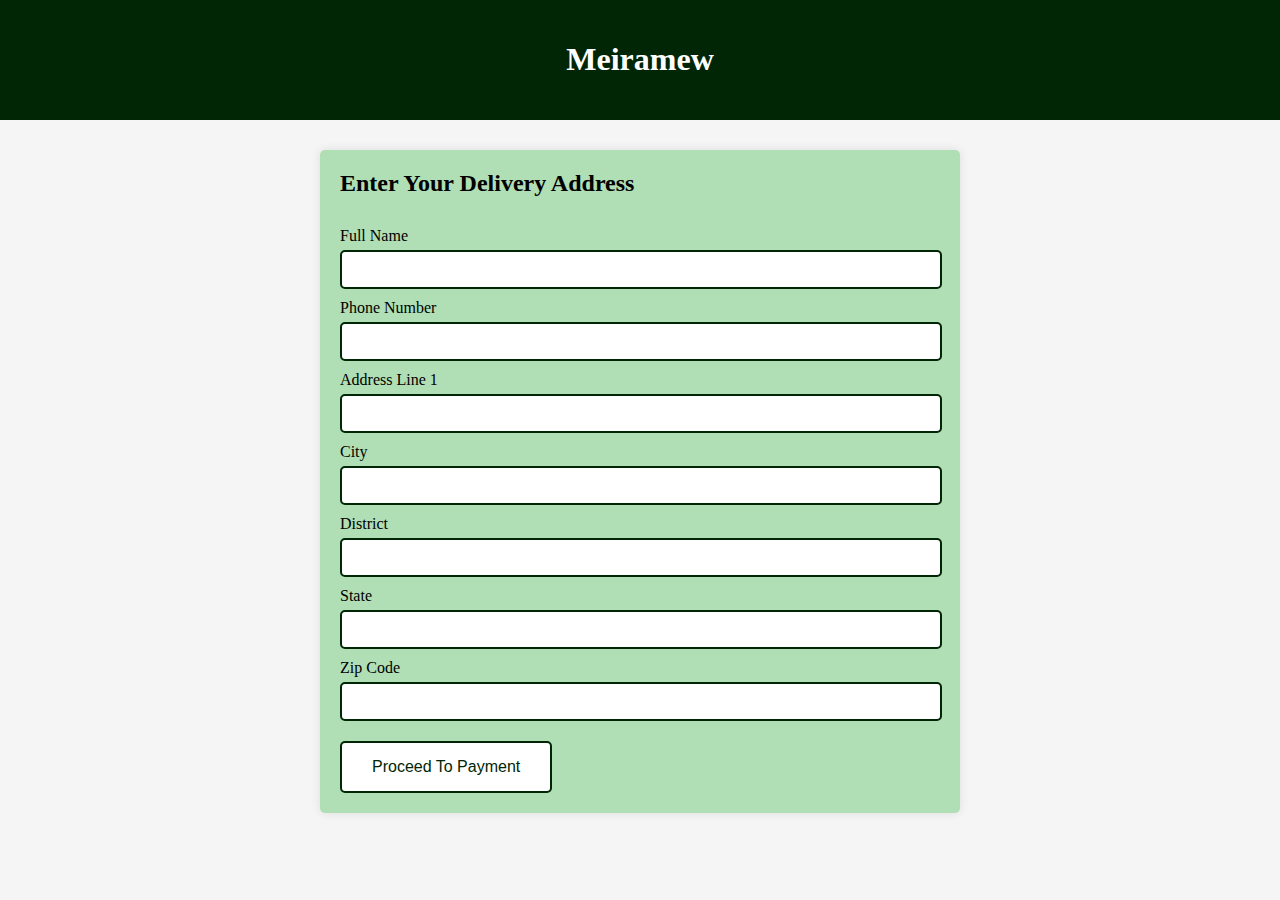
<file: address.html>
<!DOCTYPE html>
<html lang="en">
<head>
    <meta charset="UTF-8">
    <meta name="viewport" content="width=device-width, initial-scale=1.0">
    <title>Delivery Address - Meiramew</title>
    <link rel="stylesheet" href="address.css"> <!-- Link to external CSS file -->
</head>
<body>
    <header>
        <h1>Meiramew</h1> <!-- Main header with the website name -->
    </header>
    <main>
        <section class="delivery-form-section">
            <h2>Enter Your Delivery Address</h2> <!-- Section heading -->
            <form id="delivery-form"> <!-- Delivery address form -->
                <label for="full-name">Full Name</label>
                <input type="text" id="full-name" name="full-name" required> <!-- Input field for full name -->
                
                <label for="phone-number">Phone Number</label>
                <input type="tel" id="phone-number" name="phone-number" required> <!-- Input field for phone number -->
                
                <label for="address-line1">Address Line 1</label>
                <input type="text" id="address-line1" name="address-line1" required> <!-- Input field for address line 1 -->
                
                <!-- Additional input fields for address details -->
                
                <label for="city">City</label>
                <input type="text" id="city" name="city" required> <!-- Input field for city -->
                
                <label for="state">District</label>
                <input type="text" id="district" name="district" required> <!-- Input field for district -->

                <label for="state">State</label>
                <input type="text" id="state" name="state" required> <!-- Input field for state -->
                
                <label for="zip-code">Zip Code</label>
                <input type="text" id="zip-code" name="zip-code" required> <!-- Input field for zip code -->
                
                <a href="payment.html">
                    <button type="button" id="confirm-order-btn">Proceed To Payment</button> <!-- Button to confirm order -->
                </a>
            </form>
        </section>
    </main>
    <script>
        // JavaScript code to handle form submission
        document.addEventListener('DOMContentLoaded', () => {
            const confirmOrderButton = document.getElementById('confirm-order-btn'); // Get reference to the confirm order button
            
            confirmOrderButton.addEventListener('click', () => {
                const form = document.getElementById('delivery-form'); // Get reference to the delivery form
                if (form.checkValidity()) { // Check if the form is valid
                    // Typically, you would send the form data to your server here
                    alert('Proceed To Payment'); // Display confirmation message
                    // Redirect to order summary or confirmation page
                    window.location.href = 'order_summary.html'; // Adjust the URL as necessary
                } else {
                    form.reportValidity(); // Display validation errors if the form is invalid
                }
            });
        });
    </script>
</body>
</html>
</file>
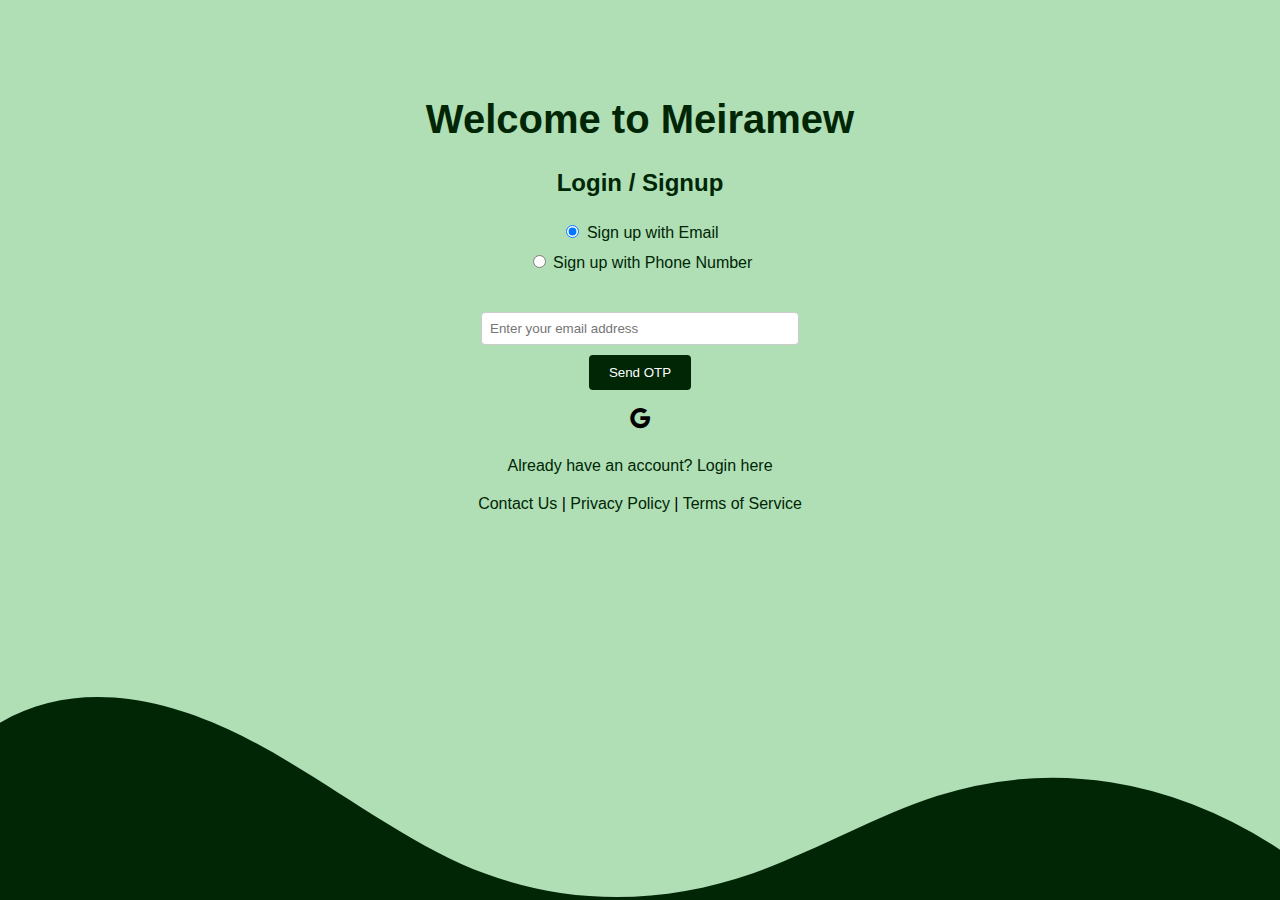
<file: loginsignup.html>
<!DOCTYPE html>
<html lang="en">
<head>
    <meta charset="UTF-8">
    <meta name="viewport" content="width=device-width, initial-scale=1.0">
    <link href='https://unpkg.com/boxicons@2.1.4/css/boxicons.min.css' rel='stylesheet'>
    <title>Login / Signup Meiramew</title>
    <link rel="stylesheet" href="loginsignup.css"> <!-- Link to the external CSS file -->
</head>
<body>
    <!-- Custom shape divider at the bottom -->
    <div class="custom-shape-divider-bottom-1718637309">
        <svg data-name="Layer 1" xmlns="http://www.w3.org/2000/svg" viewBox="0 0 1200 120" preserveAspectRatio="none">
            <path d="M321.39,56.44c58-10.79,114.16-30.13,172-41.86,82.39-16.72,168.19-17.73,250.45-.39C823.78,31,906.67,72,985.66,92.83c70.05,18.48,146.53,26.09,214.34,3V0H0V27.35A600.21,600.21,0,0,0,321.39,56.44Z" class="shape-fill"></path>
        </svg>
    </div>

    <!-- Main container for the login/signup content -->
    <div class="container">
        <h1>Welcome to Meiramew</h1> <!-- Main heading -->
        <h2>Login / Signup</h2> <!-- Subheading -->

        <!-- Signup form -->
        <form action="#" method="post" id="signupForm">
            <fieldset>
                <!-- Radio buttons to choose signup method -->
                <div class="radio-group">
                    <input type="radio" id="emailSignup" name="signupMethod" value="email" checked>
                    <label for="emailSignup">Sign up with Email</label>
                </div>
                <div class="radio-group">
                    <input type="radio" id="phoneSignup" name="signupMethod" value="phone">
                    <label for="phoneSignup">Sign up with Phone Number</label>
                </div>
            </fieldset>
            
            <!-- Email signup section -->
            <div id="emailSection" class="input-section">
                <input type="email" id="email" name="email" required placeholder="Enter your email address">
                <button type="button" id="sendEmailOTP">Send OTP</button>
            </div>
            
            <!-- Phone signup section (hidden by default) -->
            <div id="phoneSection" class="input-section" style="display:none;">
                <input type="tel" id="phone" name="phone" required placeholder="Enter your phone number">
                <button type="button" id="sendPhoneOTP">Send OTP</button>
            </div>
            
            <!-- OTP verification section (hidden by default) -->
            <div id="otpSection" class="input-section" style="display:none;">
                <input type="text" id="otp" name="otp" required placeholder="Enter the OTP sent to your email/phone">
                <button type="submit" id="verifyOTP">Verify</button>
            </div>
        </form>
        <div class="icon-container">
            <i class='bx bxl-google'></i>
        </div>

        <!-- Link to login page if the user already has an account -->
        <div class="login-link">
            <p>Already have an account? <a href="login-page-url">Login here</a></p>
        </div>

        <!-- Footer with additional links -->
        <div class="footer">
            <a href="#">Contact Us</a> | <a href="#">Privacy Policy</a> | <a href="#">Terms of Service</a>
        </div>
    </div>

    <!-- JavaScript for handling form interactions -->
    <script>
        document.addEventListener("DOMContentLoaded", function() {
            const emailSignup = document.getElementById("emailSignup");
            const phoneSignup = document.getElementById("phoneSignup");
            const emailSection = document.getElementById("emailSection");
            const phoneSection = document.getElementById("phoneSection");
            const otpSection = document.getElementById("otpSection");
            const sendEmailOTP = document.getElementById("sendEmailOTP");
            const sendPhoneOTP = document.getElementById("sendPhoneOTP");

            // Show email section if email signup is selected
            emailSignup.addEventListener("change", function() {
                if (emailSignup.checked) {
                    emailSection.style.display = "block";
                    phoneSection.style.display = "none";
                }
            });

            // Show phone section if phone signup is selected
            phoneSignup.addEventListener("change", function() {
                if (phoneSignup.checked) {
                    phoneSection.style.display = "block";
                    emailSection.style.display = "none";
                }
            });

            // Show OTP section when sending email OTP
            sendEmailOTP.addEventListener("click", function() {
                // Implement email OTP sending logic
                // For demo purposes, assume it's sent
                otpSection.style.display = "block";
            });

            // Show OTP section when sending phone OTP
            sendPhoneOTP.addEventListener("click", function() {
                // Implement phone OTP sending logic
                // For demo purposes, assume it's sent
                otpSection.style.display = "block";
            });
        });
    </script>
</body>
</html>
</file>
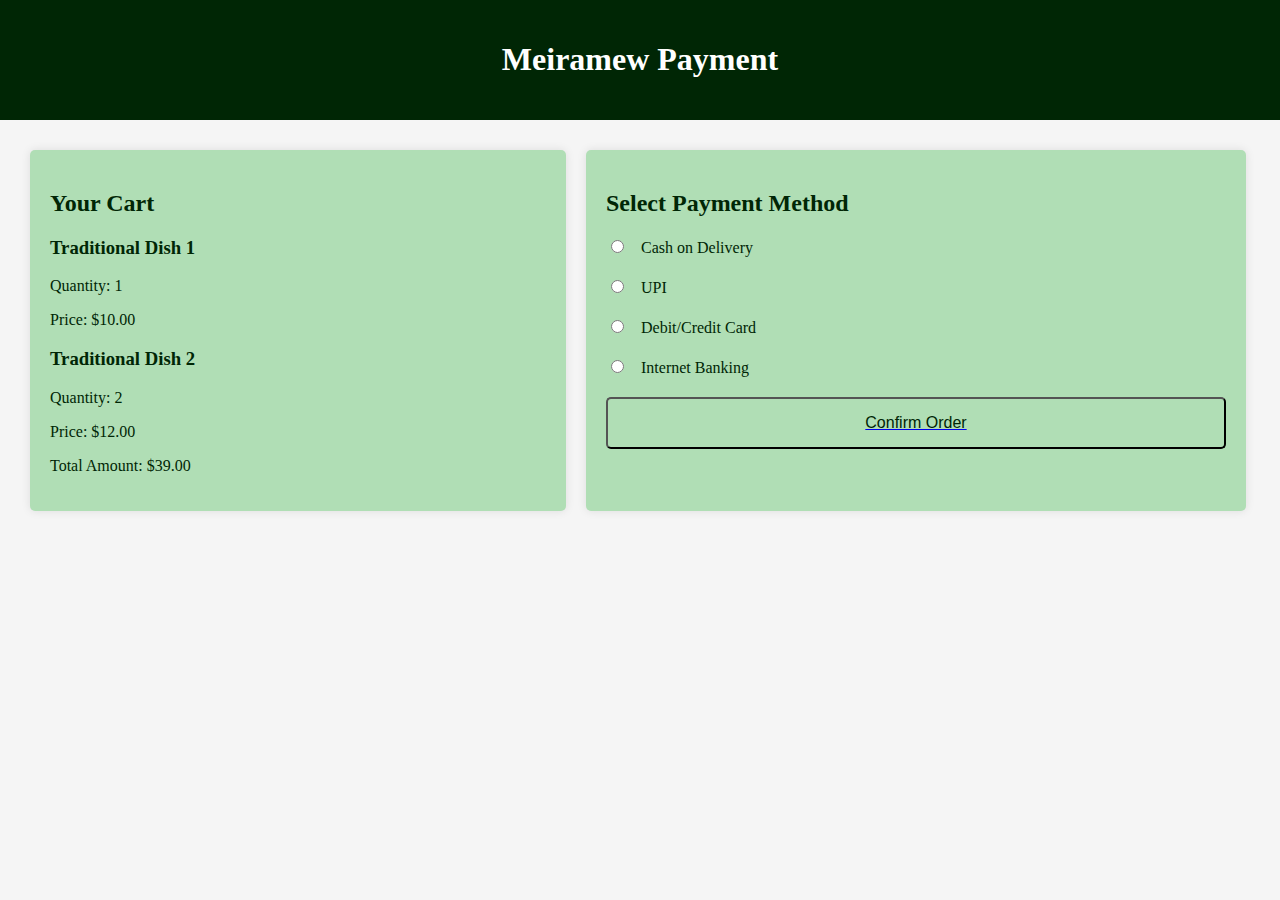
<file: payment.html>
<!DOCTYPE html>
<html lang="en">
<head>
    <meta charset="UTF-8">
    <meta name="viewport" content="width=device-width, initial-scale=1.0">
    <title>Payment - Meiramew</title>
    <link rel="stylesheet" href="payment.css">
</head>
<body>
    <header>
        <h1>Meiramew Payment</h1>
    </header>
    <main>
        <section class="cart-summary">
            <h2>Your Cart</h2>
            <div class="cart-items">
                <!-- Cart items will be dynamically added here -->
            </div>
            <p>Total Amount: $<span id="total-amount">0.00</span></p>
        </section>
        <section class="payment-options">
            <h2>Select Payment Method</h2>
            <div class="payment-method">
                <input type="radio" id="cod" name="payment-method" value="cod">
                <label for="cod">Cash on Delivery</label>
            </div>
            <div class="payment-method">
                <input type="radio" id="upi" name="payment-method" value="upi">
                <label for="upi">UPI</label>
                <div class="payment-details" id="upi-details">
                    <button onclick="openUPIApp()">Pay with UPI</button>
                </div>
            </div>
            <div class="payment-method">
                <input type="radio" id="card" name="payment-method" value="card">
                <label for="card">Debit/Credit Card</label>
                <div class="payment-details" id="card-details">
                    <input type="text" placeholder="Card Number" required>
                    <input type="text" placeholder="Name on Card" required>
                    <input type="text" placeholder="Expiry Date (MM/YY)" required>
                    <input type="text" placeholder="CVV" required>
                </div>
            </div>
            <div class="payment-method">
                <input type="radio" id="netbanking" name="payment-method" value="netbanking">
                <label for="netbanking">Internet Banking</label>
                <div class="payment-details" id="netbanking-details">
                    <select required>
                        <option value="" disabled selected>Select Bank</option>
                        <option value="bank1">Bank 1</option>
                        <option value="bank2">Bank 2</option>
                        <option value="bank3">Bank 3</option>
                    </select>
                    <input type="text" placeholder="Account Number" required>
                    <input type="text" placeholder="IFSC Code" required>
                </div>
            </div>
            <a href="thankyou.html"><button id="confirm-btn">Confirm Order</button></a>
        </section>
    </main>
    <script>
        document.addEventListener('DOMContentLoaded', () => {
    const cartItemsContainer = document.querySelector('.cart-items');
    const totalAmountElement = document.getElementById('total-amount');
    const deliveryFee = 5.00; // Assuming a fixed delivery fee for simplicity
    let cartTotal = 0.00; // Placeholder for cart total

    const cartItems = [
        {
            id: 1,
            name: 'Traditional Dish 1',
            price: 10.00,
            quantity: 1,
            imgSrc: 'https://via.placeholder.com/300'
        },
        {
            id: 2,
            name: 'Traditional Dish 2',
            price: 12.00,
            quantity: 2,
            imgSrc: 'https://via.placeholder.com/300'
        }
    ];

    const renderCartItems = () => {
        cartItemsContainer.innerHTML = '';
        cartTotal = 0;
        cartItems.forEach(item => {
            const cartItem = document.createElement('div');
            cartItem.className = 'cart-item';
            cartItem.innerHTML = `
                <div class="cart-item-details">
                    <h3>${item.name}</h3>
                    <p>Quantity: ${item.quantity}</p>
                    <p>Price: $${item.price.toFixed(2)}</p>
                </div>
            `;
            cartItemsContainer.appendChild(cartItem);
            cartTotal += item.price * item.quantity;
        });
        totalAmountElement.textContent = (cartTotal + deliveryFee).toFixed(2);
    };

    document.querySelectorAll('input[name="payment-method"]').forEach(radio => {
        radio.addEventListener('change', () => {
            document.querySelectorAll('.payment-details').forEach(detail => {
                detail.style.display = 'none';
            });
            const selectedMethod = document.querySelector('input[name="payment-method"]:checked').value;
            if (selectedMethod !== 'cod') {
                document.getElementById(`${selectedMethod}-details`).style.display = 'block';
            }
        });
    });

    document.getElementById('confirm-btn').addEventListener('click', () => {
        // Implement navigation to the delivery address page here
        alert('Proceeding to delivery address');
    });

    window.openUPIApp = () => {
        // This function should open the UPI app
        // Example for demonstration purposes
        alert('Opening UPI app');
    };

    renderCartItems();
});

    </script>
</body>
</html>
</file>
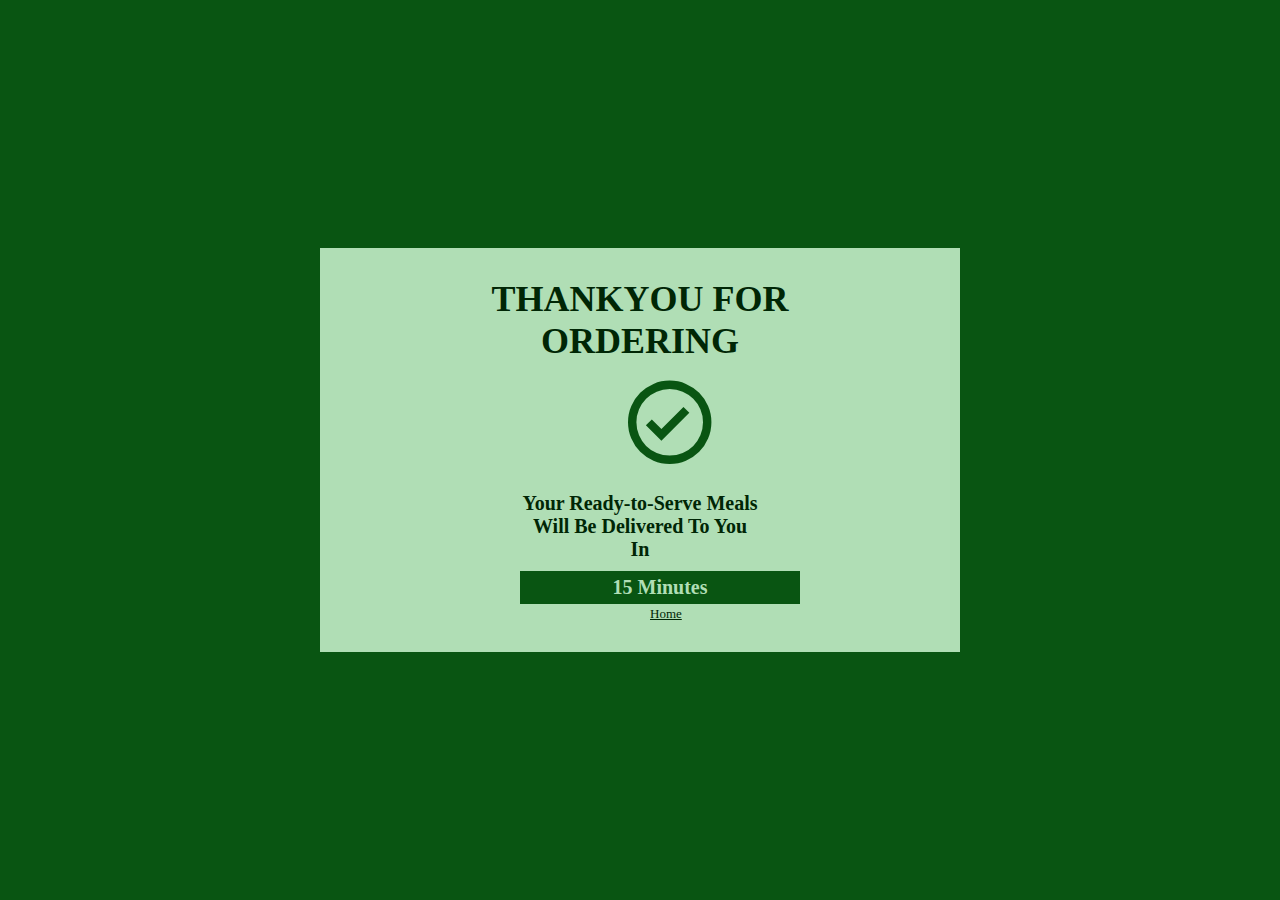
<file: thankyou.html>
<!DOCTYPE html>
<html lang="en">
<head>
    <meta charset="UTF-8">
    <meta name="viewport" content="width=device-width, initial-scale=1.0">
    <link rel="stylesheet" href="thankyou.css">
    <link href='https://unpkg.com/boxicons@2.1.4/css/boxicons.min.css' rel='stylesheet'>
    <title>Mei | Ramew</title>
</head>
<body>
    <div class="container">
        <h1>THANKYOU FOR <br>ORDERING</h1>
        <i class='bx bx-check-circle'></i>
        <h2>Your Ready-to-Serve Meals<br> Will Be Delivered To You <br>In</h2>
        <h3>15 Minutes</h3>
        <a href="">Home</a>
    </div>
</body>
</html>
</file>
<file: address.css>
/* Global styles */
body {
    font-family: Lato; /* Set the font family for the entire document */
    margin: 0; /* Remove default margin */
    padding: 0; /* Remove default padding */
    background: #f5f5f5; /* Set background color */
}

/* Header styles */
header {
    background-color: #002605; /* Dark green background */
    color: white; /* White text color */
    padding: 20px; /* Padding around header content */
    text-align: center; /* Center align text */
}

/* Main content styles */
main {
    display: flex; /* Use flexbox for layout */
    justify-content: center; /* Center align flex items horizontally */
    align-items: center; /* Center align flex items vertically */
    padding: 20px; /* Padding around main content */
}

/* Delivery form section styles */
.delivery-form-section {
    background: #b0deb5; /* Light green background */
    padding: 20px; /* Padding inside the section */
    margin: 10px; /* Margin around the section */
    border-radius: 5px; /* Rounded corners */
    box-shadow: 0 0 10px rgba(0, 0, 0, 0.1); /* Shadow effect */
    width: 100%; /* Full width */
    max-width: 600px; /* Maximum width */
}

.delivery-form-section h2 {
    margin-top: 0; /* Remove top margin for h2 within delivery form section */
}

/* Delivery form styles */
#delivery-form {
    display: flex; /* Use flexbox for form layout */
    flex-direction: column; /* Arrange form items vertically */
}

#delivery-form label {
    margin-top: 10px; /* Top margin for form labels */
}

#delivery-form input {
    padding: 10px; /* Padding inside input fields */
    margin-top: 5px; /* Top margin for input fields */
    border: 2px solid #002605; /* Dark green border */
    border-radius: 5px; /* Rounded corners for inputs */
    width: calc(100% - 22px); /* Adjust width to fit within padding and border */
}

/* Confirm order button styles */
#confirm-order-btn {
    padding: 15px 30px; /* Padding inside button */
    background: white; /* White background */
    color: #002605; /* Dark green text color */
    border: 2px solid #002605; /* Dark green border */
    cursor: pointer; /* Pointer cursor on hover */
    font-size: 1em; /* Font size */
    margin-top: 20px; /* Top margin for button */
    border-radius: 5px; /* Rounded corners */
    align-self: center; /* Center align button horizontally */
 
}

#confirm-order-btn:hover {
    background-color: #002605; /* Dark green background on hover */
    color: #b0deb5; /* Light green text color on hover */
    transition: background-color 0.3s ease; /* Smooth background color transition */
}

/* Responsive layout for screens up to 768px */
@media (max-width: 768px) {
    main {
        flex-direction: column; /* Stack main content vertically on smaller screens */
    }

    .delivery-form-section {
        width: 100%; /* Full width for delivery form section on smaller screens */
    }
}
</file>
<file: loginsignup.css>
/* Set the default font family and background color for the body element, 
   remove default margin and padding */
   body {
    font-family: Lato, sans-serif;
    background-color: #b0deb5;
    margin: 0;
    padding: 0;
}

/* Style the main container with a maximum width, center it with auto margins, 
   and apply background color and padding */
.container {
    max-width: 500px;
    margin: 50px auto;
    background-color: #b0deb5;
    padding: 20px;
}

/* Center-align headings and set their color */
h1, h2, h3 {
    text-align: center;
    color: #002605;
}

/* Set the font size for h1 headings */
h1 {
    font-size: 2.5em;
}

/* Center-align the form and add margin to the top */
form {
    text-align: center;
    margin-top: 20px;
}

/* Remove the border and add bottom margin for fieldsets */
fieldset {
    border: none;
    margin-bottom: 20px;
}

/* Add bottom margin and set color for radio button groups */
.radio-group {
    margin-bottom: 10px;
    color: #002605;
}

/* Style the input sections with flexbox for vertical alignment and centering */
.input-section {
    display: flex;
    flex-direction: column;
    align-items: center;
    margin-bottom: 10px;
    color: #002605;
}

/* Add bottom margin to labels inside input sections */
.input-section label {
    margin-bottom: 5px;
}

/* Style text, email, and telephone input fields with padding, margins, width, 
   border, and border-radius */
input[type="email"],
input[type="tel"],
input[type="text"] {
    padding: 8px;
    margin-bottom: 10px;
    width: 100%;
    max-width: 300px;
    border: 1px solid #ccc;
    border-radius: 4px;
}

/* Style the button with padding, background color, text color, border-radius, 
   and add a transition for hover effect */
button {
    padding: 10px 20px;
    background-color: #002605;
    color: #fff;
    border: none;
    border-radius: 4px;
    cursor: pointer;
    transition: background-color 0.3s ease;
}

/* Change button background color on hover */
button:hover {
    background-color: #0056b3;
}
.icon-container {
    display: flex;
    justify-content: center;
    align-items: center;
}

.icon-container i {
    font-size: 1.7em; /* Adjust the font size as needed */
    padding: 5px;
}
.icon-container i:hover{
    color: #b0deb5;
    background-color: #002605;
    border-radius: 50%;
    cursor: pointer;
    transition: background-color 0.5s ease;
    
}
/* Center-align the login link and add top margin */
.login-link {
    text-align: center;
    margin-top: 20px;
    color: #002605;
}

/* Style links inside the login link section, remove underline by default */
.login-link a {
    color: #002605;
    text-decoration: none;
}

/* Underline links on hover */
.login-link a:hover {
    text-decoration: underline;
}

/* Center-align footer text and add top margin */
.footer {
    text-align: center;
    margin-top: 20px;
}

/* Style links inside the footer, remove underline by default */
.footer a {
    text-decoration: none;
    color: #002605;
}

/* Underline footer links on hover */
.footer a:hover {
    text-decoration: underline;
}

/* Position the custom shape divider at the bottom, rotate it 180 degrees */
.custom-shape-divider-bottom-1718637309 {
    position: absolute;
    bottom: 0;
    left: 0;
    width: 100%;
    overflow: hidden;
    line-height: 0;
    transform: rotate(180deg);
}

/* Set the SVG properties for the custom shape divider */
.custom-shape-divider-bottom-1718637309 svg {
    position: relative;
    display: block;
    width: calc(100% + 1.3px);
    height: 221px;
}

/* Set the fill color for the custom shape */
.custom-shape-divider-bottom-1718637309 .shape-fill {
    fill: #002605;
}

/* Media query for responsive design adjustments on screens smaller than 600px */
@media (max-width: 600px) {
    /* Reduce the margin and padding for the container */
    .container {
        margin: 20px;
        padding: 10px;
    }

    /* Reduce the font size for headings */
    h1, h2, h3 {
        font-size: 1.5em;
    }

    /* Make the button full-width with adjusted padding */
    button {
        width: 100%;
        max-width: 300px;
        padding: 12px;
    }
}
</file>
<file: payment.css>
body {
    font-family: Lato;
    margin: 0;
    padding: 0;
    background: #f5f5f5;
}

header {
    background-color: #002605;
    color: white;
    padding: 20px;
    text-align: center;
}

main {
    display: flex;
    padding: 20px;
}

.cart-summary, .payment-options {
    background: #b0deb5;
    color: #002605;
    padding: 20px;
    margin: 10px;
    border-radius: 5px;
    box-shadow: 0 0 10px rgba(0, 0, 0, 0.1);
}

.cart-summary {
    width: 40%;
}

.payment-options {
    width: 50%;
}

.payment-method {
    margin-bottom: 20px;
}

.payment-method label {
    margin-left: 10px;
}

.payment-details {
    display: none;
    margin-top: 10px;
}

.payment-details input, .payment-details select {
    display: block;
    width: 100%;
    margin: 5px 0;
    padding: 10px;
    border: 1px solid #ddd;
    border-radius: 5px;
}

#confirm-btn {
    padding: 15px 30px;
    background: #b0deb5;
    color: #002605;
    border: 2px soliod #002605;
    cursor: pointer;
    font-size: 1em;
    margin-top: 20px;
    border-radius: 5px;
    display: block;
    width: 100%;
}
#confirm-btn:hover{
    background-color: #002605;
    color: #b0deb5;
    transition: background-color 0.3s ease;
}

@media (max-width: 768px) {
    main {
        flex-direction: column;
    }

    .cart-summary, .payment-options {
        width: 100%;
    }
}
</file>
<file: thankyou.css>
*{
    font-family: lato;
    margin: 0;
    padding: 0;
    box-sizing: border-box;
    
}
body{
    justify-content: center;
    display: flex;
    min-height: 100vh;
    align-items: center;
    background: #095512
    
}
.container{
    justify-content: center;
    align-content: center;
    align-items: center;
    width: 50%;
    height: 70%;
    background-color: #b0deb5;
    padding: 30px 40px;
  
}
.container h1{
    font-size: 36px;
    text-align: center;
    justify-content: center;
    color: #002605;
}
.container h2{
    font-size: 20px;
    text-align: center;
    justify-content: center;
    color: #002605;
    padding-top: 10px;
    padding-bottom: 10px;
}
.container h3{
    font-size: 20px;
    width: 50%;
    position: relative;
    left: 160px;
    text-align: center;
    justify-content: center;
    background-color: #095512;
    color: #b0deb5;
    padding: 5px 5px 5px 5px;
  
}
i{
    font-size: 100px;
    align-content: center;
    position: relative;
    left: 260px;
    color: #095512;
    text-align: center;
    justify-content: center;
    padding-top: 10px;
    padding-bottom: 10px;
    align-items: center;
}
.container a{
    font-size:13px ;
    position: relative;
    left: 290px;
    color: #002605;
    text-align: center;
    justify-content: center;
    align-items: center;
}
</file>
